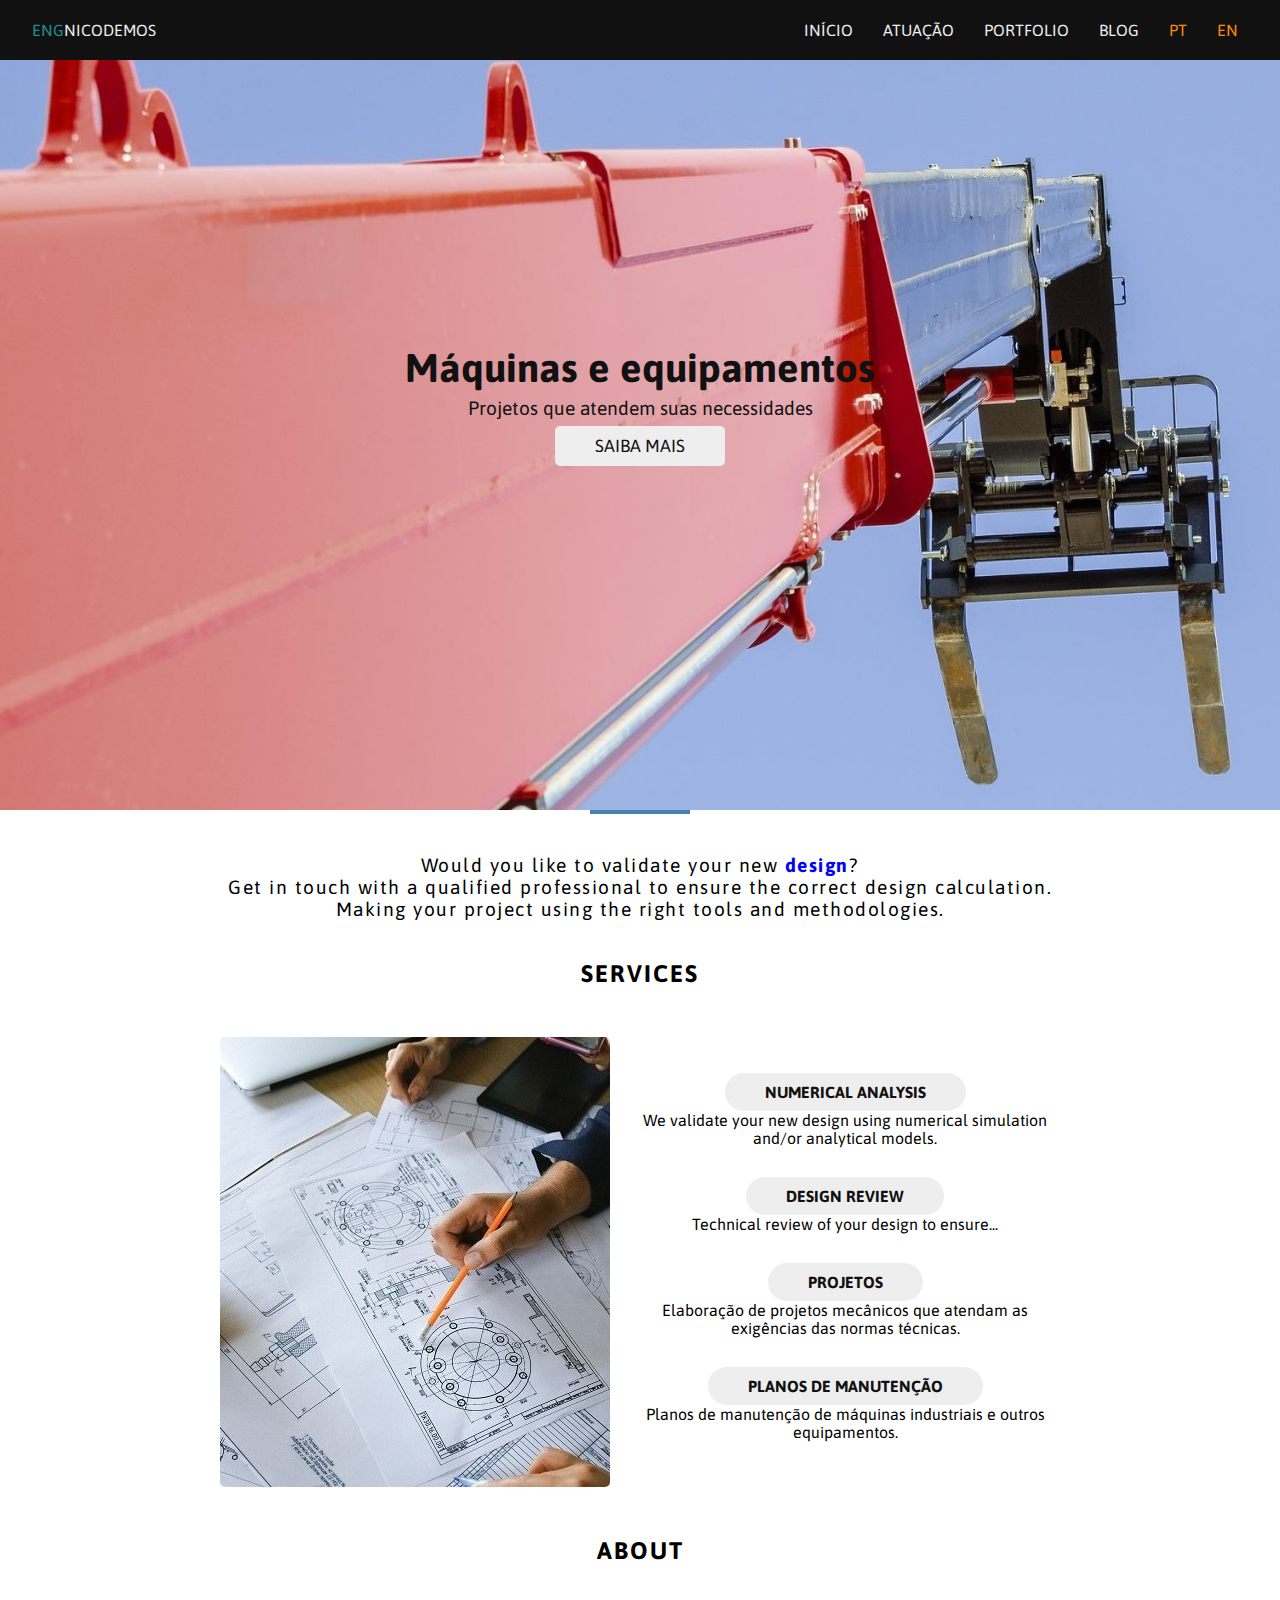
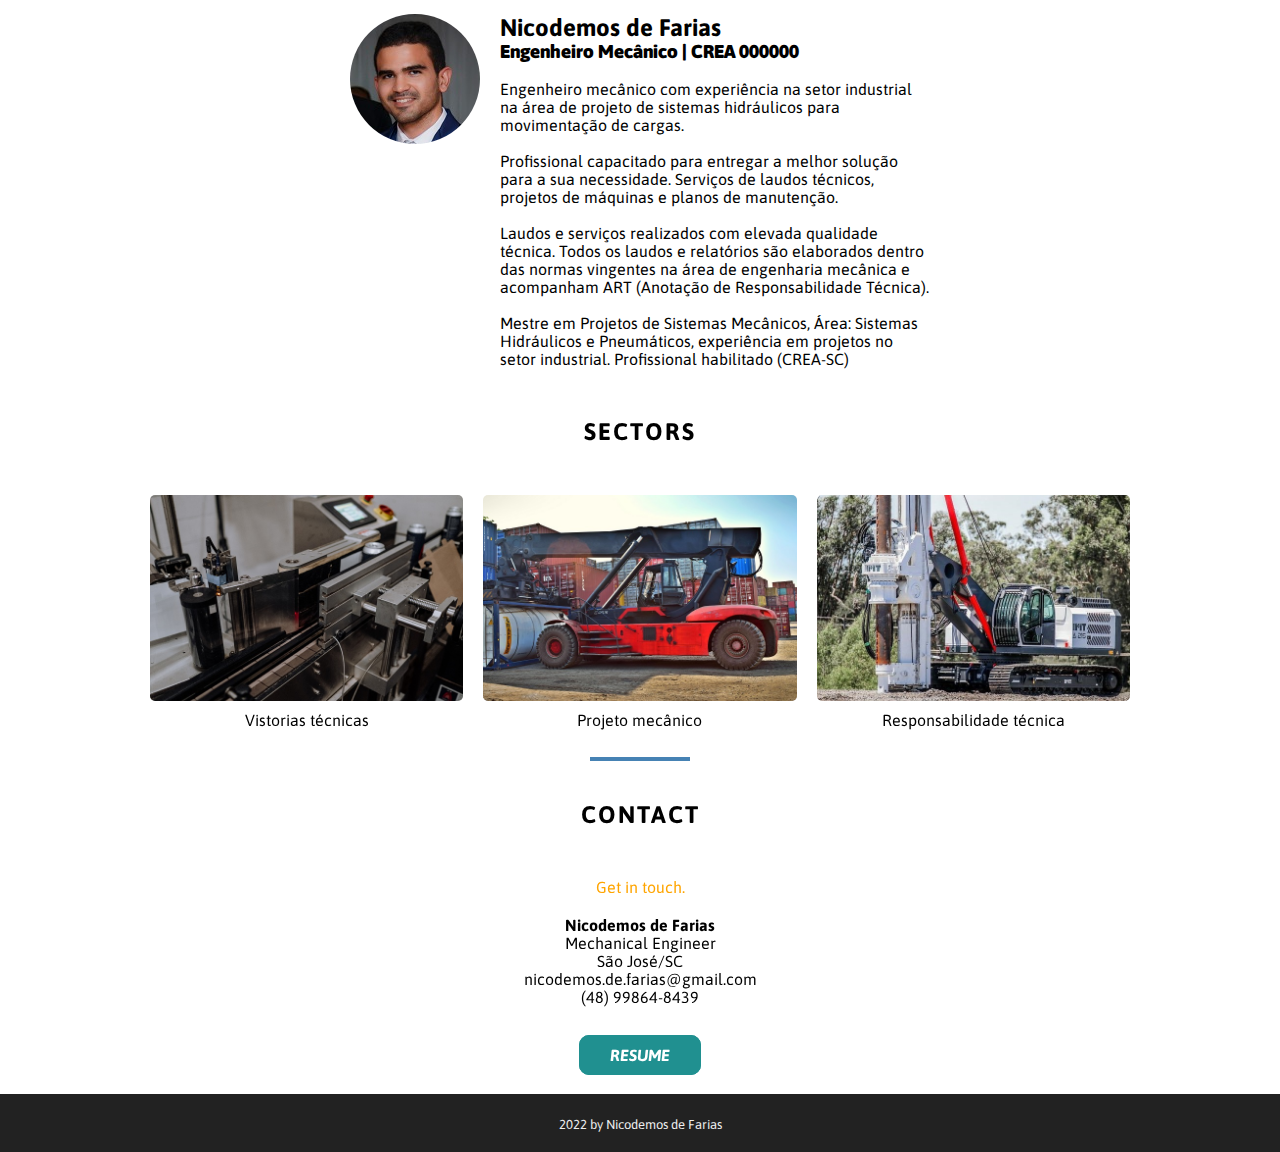
<file: index.html>
<!DOCTYPE html>

<html lang="pt-br">

<head>
    <meta charset="utf-8">
    <meta name="viewpoint" content="width=device-width, initial-scale=1">
  
    <!--Informações do navegador-->
    <link rel="icon" href="img/icone-logo.svg">
    <title>Nicodemos de Farias</title>

    <!--css-->
    <link rel="stylesheet" type="text/css" href="css/atuacao.css">
    <link rel="stylesheet" type="text/css" href="css/main.css">

    <!--fontes-->
    <link href="https://fonts.googleapis.com/css?family=Open+Sans|Righteous" rel="stylesheet">

    <!--JQuery-->
    <script type="text/javascript" src="js/jquery.min.js"></script>

    <!--javascript-->
    <script type="text/javascript" src="js/script.js"></script>
    <script type="text/javascript" src="js/carregamento.js"></script>

    <!--Efeito Animate On Scroll-->
    <link href="https://unpkg.com/aos@next/dist/aos.css" rel="stylesheet">
    <script src="https://unpkg.com/aos@next/dist/aos.js"></script>
</head>

<style>
    @import url('https://fonts.googleapis.com/css2?family=Asap:ital@1&display=swap');
</style>

<body>
    <div class="loader"> <!--Div para funcionar o carregamento-->
        <div></div>
    </div>
    <div class="content"> <!--Div para funcionar o carregamento-->

    <nav class="navbar">
        <div class="navbar-container">
            <h1 class="logo"><a href="index.html"><span class="eng">ENG</span>Nicodemos</a></h1>
            <ul class="navbar-items">
                <li><a class="btn-menu btn-menu-bottom" href="index.html">Início</a></li>
                <li><a class="btn-menu btn-menu-bottom" href="html/atuacao.html">Atuação</a></li>
                <li><a class="btn-menu btn-menu-bottom" href="html/portfolio.html">Portfolio</a></li>
                <li><a class="btn-menu btn-menu-bottom" href="html/blog.html">Blog</a></li>
                <li><a href="#" id="portugues" class="mudar-idioma">PT</a></li>
                <li><a href="#" id="ingles" class="mudar-idioma">EN</a></li>
            </ul>
        </div>
    </nav>

    <header class="showcase">
        <div class="showcase-container">
            <h2>Máquinas e equipamentos</h2>
            <p>Projetos que atendem suas necessidades</p>
            <a href="" class="btn">Saiba mais</a>
        </div>
    </header>

    <main>
        <hr>

        <section class="text">
            <div id="portugues" class="idioma">
                <p>Gostaria de validar seu <b>projeto</b>?</p>
                <p>Contrate um profissional qualificado para assegurar o correto dimensionamento.</p>
                <p>Desenvolvimento do projeto do equipamento baseado em metodologias adequadas.</p>
            </div>
            <div id="ingles" class="idioma ativo">
                <p>Would you like to validate your new <b>design</b>?</p>
                <p>Get in touch with a qualified professional to ensure the correct design calculation.</p>
                <p>Making your project using the right tools and methodologies.</p>
            </div>
        </section>
      
        <section class="services">
            <div class="headline">
                <div id="portugues" class="idioma">Serviços</div>
                <div id="ingles" class="idioma ativo">Services</div>
            </div>
            <div class="services-container">
                <div class="services-box-1"><img src="img/img1.jpg"></div>
                <div id="portugues" class="idioma services-box-2">
                    <div class="services-item">
                        <h3>Análise numérica</h3>
                        <p>Realizamos a validação do seu projeto usando simulação numérica e/ou modelos analíticos.</p>
                    </div>
                    <div class="services-item">
                        <h3>Revisão de projetos</h3>
                        <p>Revisão técnica do projeto para garantir....</p>
                    </div>
                    <div class="services-item">
                        <h3>Consultoria em gestão de projetos</h3>
                        <p>xxxx.</p>
                    </div>
                    <div class="services-item">
                        <h3>hhhhh</h3>
                        <p>xxxx.</p>
                    </div>
                </div>
                <div id="ingles" class="idioma ativo services-box-2">
                    <div class="services-item">
                        <h3>Numerical analysis</h3>
                        <p>We validate your new design using numerical simulation and/or analytical models.</p>
                    </div>
                    <div class="services-item">
                        <h3>Design review</h3>
                        <p>Technical review of your design to ensure...</p>
                    </div>
                    <div class="services-item">
                        <h3>Projetos</h3>
                        <p>Elaboração de projetos mecânicos que atendam as exigências das normas técnicas.</p>
                    </div>
                    <div class="services-item">
                        <h3>Planos de manutenção</h3>
                        <p>Planos de manutenção de máquinas industriais e outros equipamentos.</p>
                    </div>
                </div>
            </div>
        </section>

        <section class="about">
            <div class="headline">
                <div id="portugues" class="idioma">Sobre</div>
                <div id="ingles" class="idioma ativo">About</div>
            </div>
            <div class="about-container">
                <!--<div class="about-box-1"><img src="img/sobre2.jpg"></div>-->
                <div class="about-box-1"><img class="photo" src="img/img5.jpg"></div>
                <div class="about-box-2">
                    <h2>Nicodemos de Farias</h2>
                    <h3><b>Engenheiro Mecânico | CREA 000000</b></h3>
                    <br>
                    <p>Engenheiro mecânico com experiência na setor industrial na área de projeto de sistemas hidráulicos para movimentação de cargas.</p><br>
                    <p>Profissional capacitado para entregar a melhor solução para a sua necessidade. Serviços de laudos técnicos, projetos de máquinas e planos de manutenção.</p><br>
                    <p>Laudos e serviços realizados com elevada qualidade técnica. Todos os laudos e relatórios são elaborados dentro das normas vingentes na área de engenharia mecânica e acompanham ART (Anotação de Responsabilidade Técnica).</p><br>
                    <p>Mestre em Projetos de Sistemas Mecânicos, Área: Sistemas Hidráulicos e Pneumáticos, experiência em projetos no setor industrial. Profissional habilitado (CREA-SC)</p>
                </div>
            </div>
        </section>

        <section class="galery" data-aos="fade-left" data-aos-duration="2000" data-aos-once="true">
            <div class="headline">
                <div id="portugues" class="idioma">Setores</div>
                <div id="ingles" class="idioma ativo">Sectors</div>
            </div>
            <div class="galery-container">
                <div>
                    <img class="galery-image" src="img/s1.jpg" alt="">
                    <div id="portugues" class="idioma"><p>Industrial</p></div>
                    <div id="ingles" class="idioma ativo"><p>Vistorias técnicas</p></div>
                </div>
                <div>
                    <img class="galery-image" src="img/s2.jpg" alt="">
                    <div id="portugues" class="idioma"><p>Movimentação de materiais</p></div>
                    <div id="ingles" class="idioma ativo"><p>Projeto mecânico</p></div>
                </div>
                <div>
                    <img class="galery-image" src="img/s3.jpg" alt="">
                    <div id="portugues" class="idioma"><p>Construção</p></div>
                    <div id="ingles" class="idioma ativo"><p>Responsabilidade técnica</p></div>
                </div>
            </div>
            <br>
        </section>

        <hr>

        <section class="contact" data-aos="fade-right" data-aos-duration="2000" data-aos-once="true">
            <div class="headline">
                <div id="portugues" class="idioma">Contato</div>
                <div id="ingles" class="idioma ativo">Contact</div>
            </div>
            <div class="contact-container">
                <div class="contact-text">
                    <div id="portugues" class="idioma">Entre em contato.</div>
                    <div id="ingles" class="idioma ativo">Get in touch.</div>
                </div>
                <div class="contact-info">
                    <div id="portugues" class="idioma"><b>Nicodemos de Farias</b><br>Engenheiro Mecânico<br>São José/SC<br>nicodemos.de.farias@gmail.com<br>(48) 99864-8439</div>
                    <div id="ingles" class="idioma ativo"><b>Nicodemos de Farias</b><br>Mechanical Engineer<br>São José/SC<br>nicodemos.de.farias@gmail.com<br>(48) 99864-8439</div>
                </div>
                <div class="contact-resume">
                    <div id="portugues" class="idioma"><a href="https://my.indeed.com/p/nicodemosm-64nprdc" target="_blank">Currículo</a></div>
                    <div id="ingles" class="idioma ativo"><a href="https://my.indeed.com/p/nicodemosm-64nprdc" target="_blank">Resume</a></div>
                </div>
            </div>
        </section>
      
        <footer class="footer">
            <div id="portugues" class="idioma"><font size="2px">2022 por Nicodemos de Farias</font></div>
            <div id="ingles" class="idioma ativo"><font size="2px">2022 by  Nicodemos de Farias</font></div>
        </footer>
    </main>
</div> <!--div do content-->
<script>
  AOS.init();
</script>
</body>
</html>
</file>
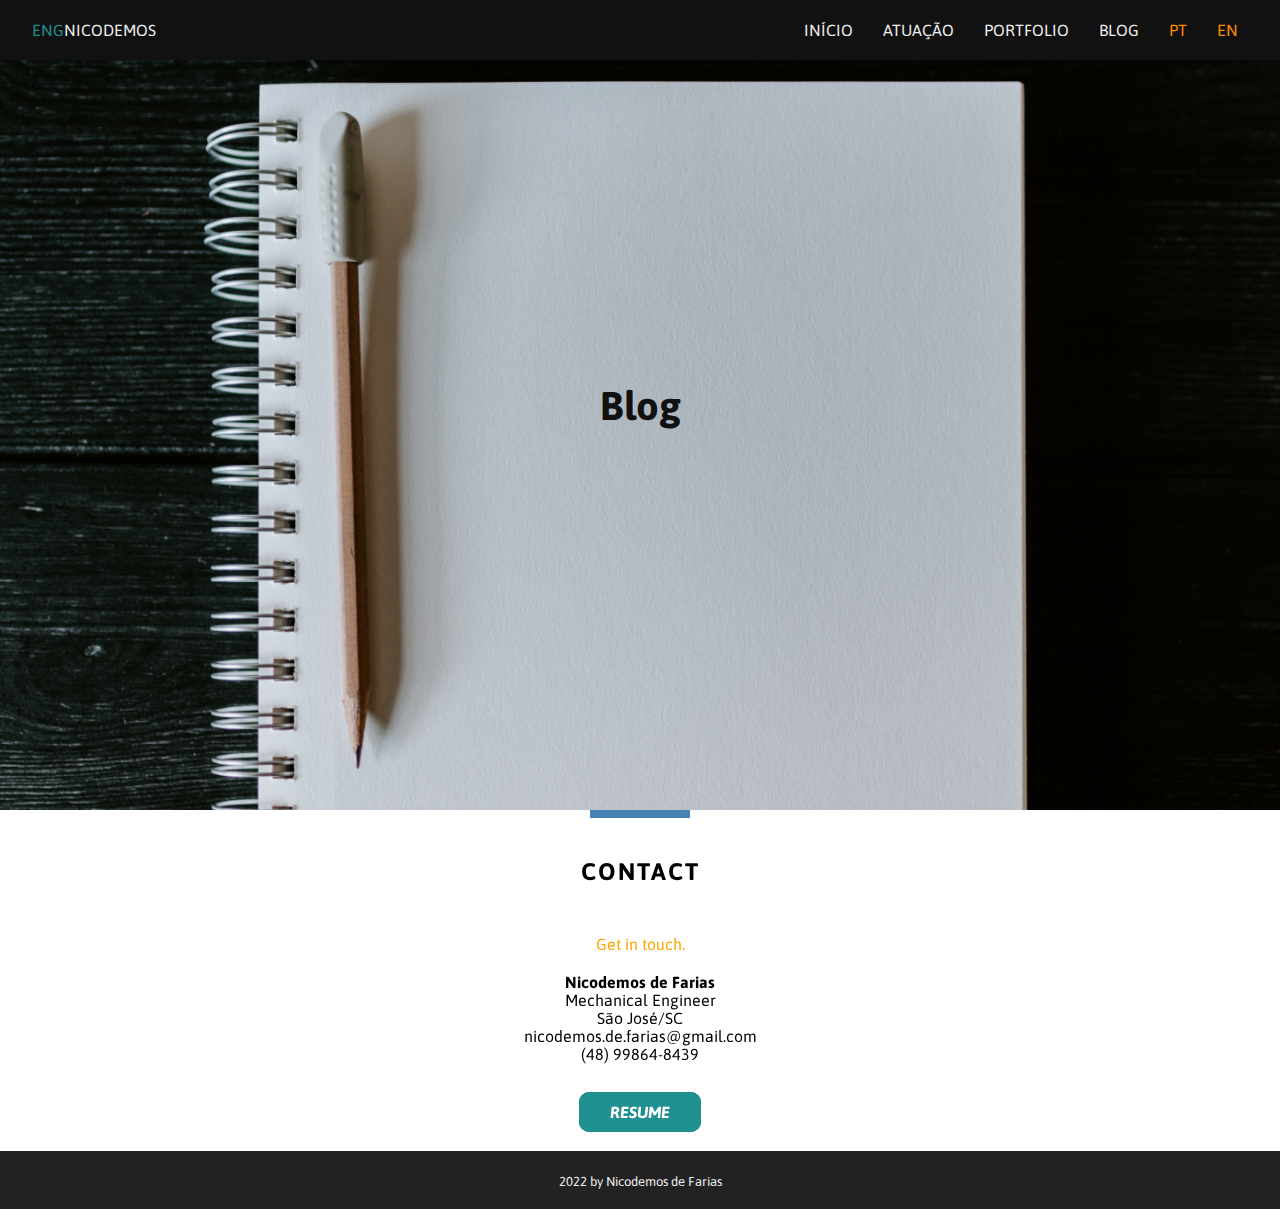
<file: html/blog.html>
<!DOCTYPE html>

<html lang="pt-br">

<head>
    <meta charset="utf-8">
    <meta name="viewpoint" content="width=device-width, initial-scale=1">

    <!--Informações do navegador-->
    <link rel="icon" href="../img/icone-logo.svg">
    <title>Nicodemos de Farias</title>

    <!--css-->
    <link rel="stylesheet" type="text/css" href="../css/main.css">
    <link rel="stylesheet" type="text/css" href="../css/atuacao.css">
    <link rel="stylesheet" type="text/css" href="../css/blog.css">

    <!--fontes-->
    <link href="https://fonts.googleapis.com/css?family=Open+Sans|Righteous" rel="stylesheet">

    <!--JQuery-->
    <script type="text/javascript" src="../js/jquery.min.js"></script>

    <!--javascript-->
    <script type="text/javascript" src="../js/script.js"></script>
    <script type="text/javascript" src="../js/carregamento.js"></script>

    <!--Efeito Animate On Scroll-->
    <link href="https://unpkg.com/aos@next/dist/aos.css" rel="stylesheet">
    <script src="https://unpkg.com/aos@next/dist/aos.js"></script>
</head>

<style>
    @import url('https://fonts.googleapis.com/css2?family=Asap:ital@1&display=swap');
</style>

<body>
    <div class="loader"> <!--Div para funcionar o carregamento-->
        <div> </div>
    </div>
    <div class="content"> <!--Div para funcionar o carregamento-->

    <nav class="navbar">
        <div class="navbar-container">
            <h1 class="logo"><a href="../index.html"><span class="eng">ENG</span>Nicodemos</a></h1>
            <ul class="navbar-items">
                <li><a class="btn-menu btn-menu-bottom" href="../index.html">Início</a></li>
                <li><a class="btn-menu btn-menu-bottom" href="atuacao.html">Atuação</a></li>
                <li><a class="btn-menu btn-menu-bottom" href="portfolio.html">Portfolio</a></li>
                <li><a class="btn-menu btn-menu-bottom" href="blog.html">Blog</a></li>
                <li><a href="#" id="portugues" class="mudar-idioma">PT</a></li>
                <li><a href="#" id="ingles" class="mudar-idioma">EN</a></li>
            </ul>
        </div>
    </nav>

    <header class="showcase">
        <div class="showcase-container">
            <h2>Blog</h2>
            <!--<p>Lorem ipsum dolor sit amet consectetur adipisicing elit. Provident, voluptatibus!</p>-->
            <!--<a href="" class="btn">Saiba mais</a>-->
        </div>
    </header>

    <main>
        <hr>
      

        <hr>

        <section class="contact" data-aos="fade-right" data-aos-duration="2000" data-aos-once="true">
        <div class="headline">
            <div id="portugues" class="idioma">Contato</div>
            <div id="ingles" class="idioma ativo">Contact</div>
        </div>
        <div class="contact-container">
            <div class="contact-text">
                <div id="portugues" class="idioma">Entre em contato.</div>
                <div id="ingles" class="idioma ativo">Get in touch.</div>
            </div>
            <div class="contact-info">
                <div id="portugues" class="idioma"><b>Nicodemos de Farias</b><br>Engenheiro Mecânico<br>São José/SC<br>nicodemos.de.farias@gmail.com<br>(48) 99864-8439</div>
                <div id="ingles" class="idioma ativo"><b>Nicodemos de Farias</b><br>Mechanical Engineer<br>São José/SC<br>nicodemos.de.farias@gmail.com<br>(48) 99864-8439</div>
            </div>
            <div class="contact-resume">
                <div id="portugues" class="idioma"><a href="https://my.indeed.com/p/nicodemosm-64nprdc" target="_blank">Currículo</a></div>
                <div id="ingles" class="idioma ativo"><a href="https://my.indeed.com/p/nicodemosm-64nprdc" target="_blank">Resume</a></div>
            </div>
        </div>
      </section>
      
      <footer class="footer">
          <div id="portugues" class="idioma"><font size="2px">2022 por Nicodemos de Farias</font></div>
          <div id="ingles" class="idioma ativo"><font size="2px">2022 by  Nicodemos de Farias</font></div>
      </footer>

  </main>
</div><!--div do content-->
<!--efeito:Animate On Scroll-->
<script>
  AOS.init();
</script>
</body>
</html>
</file>
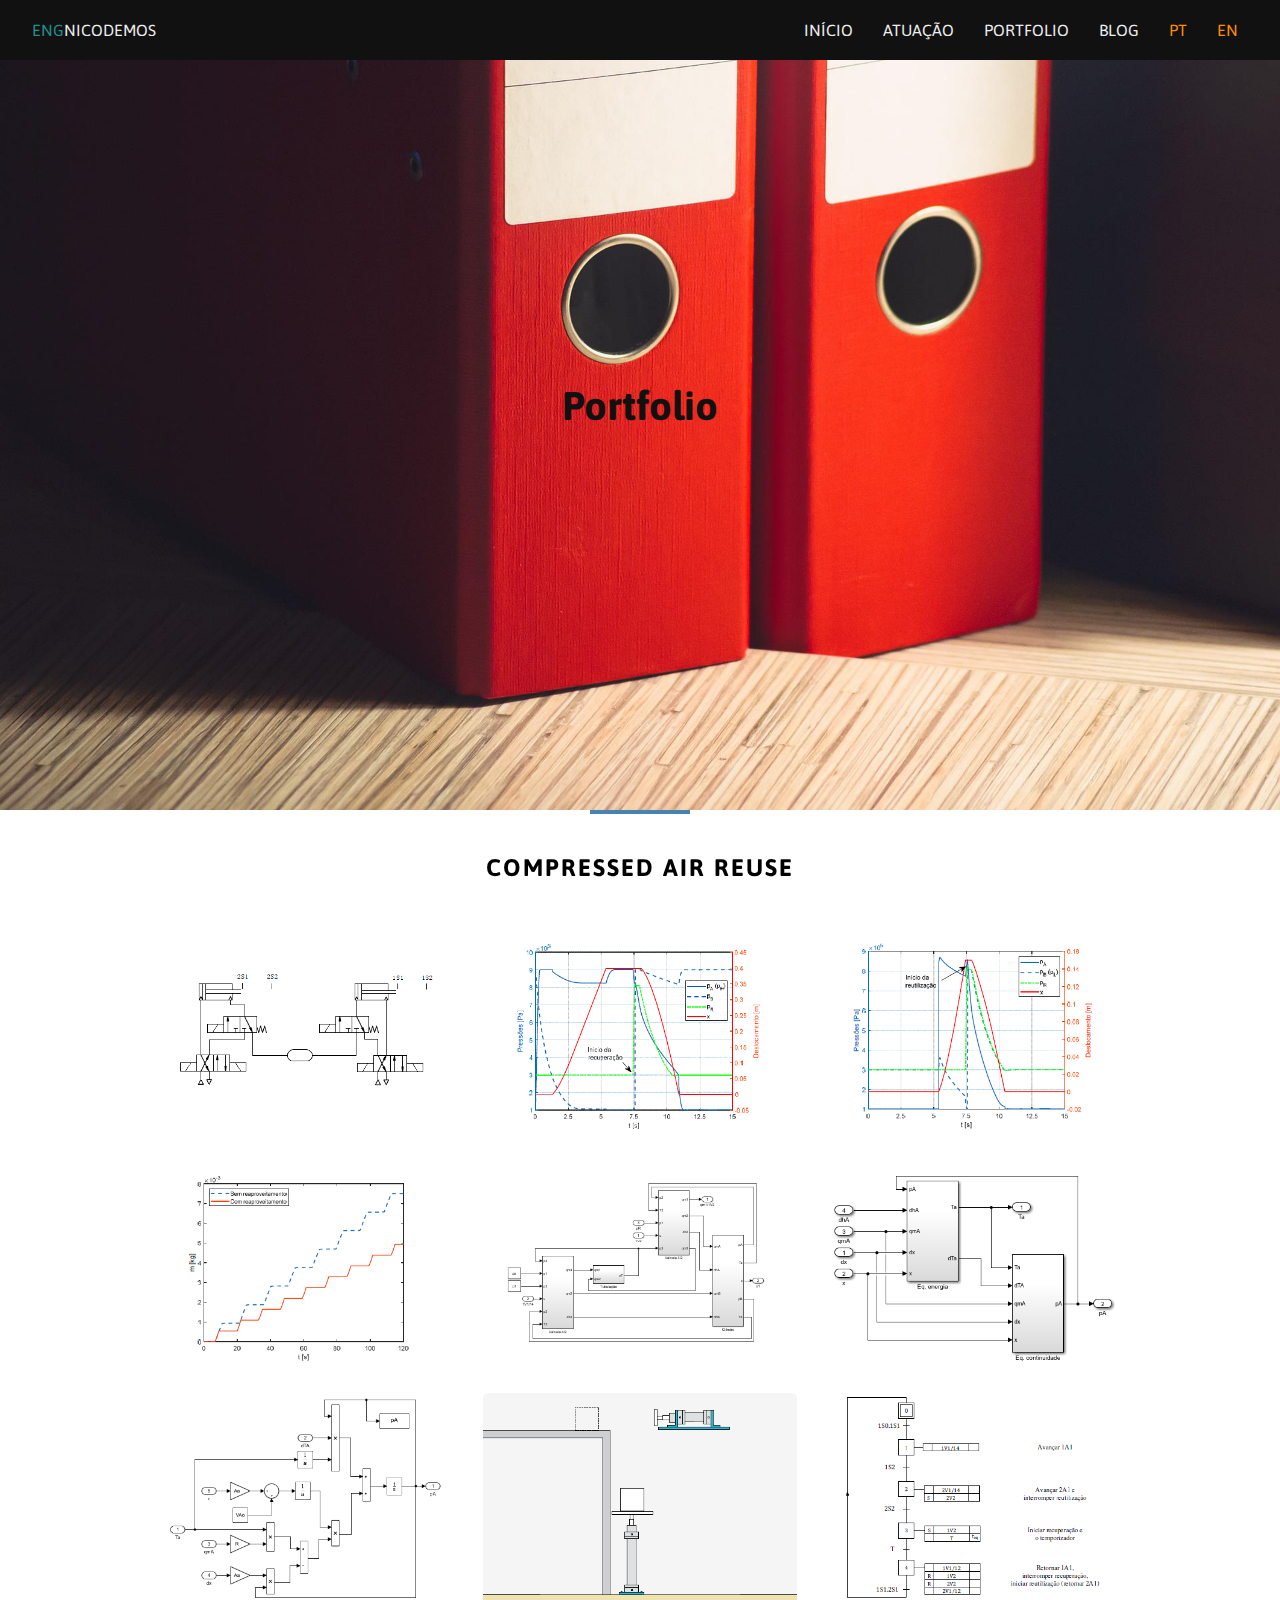
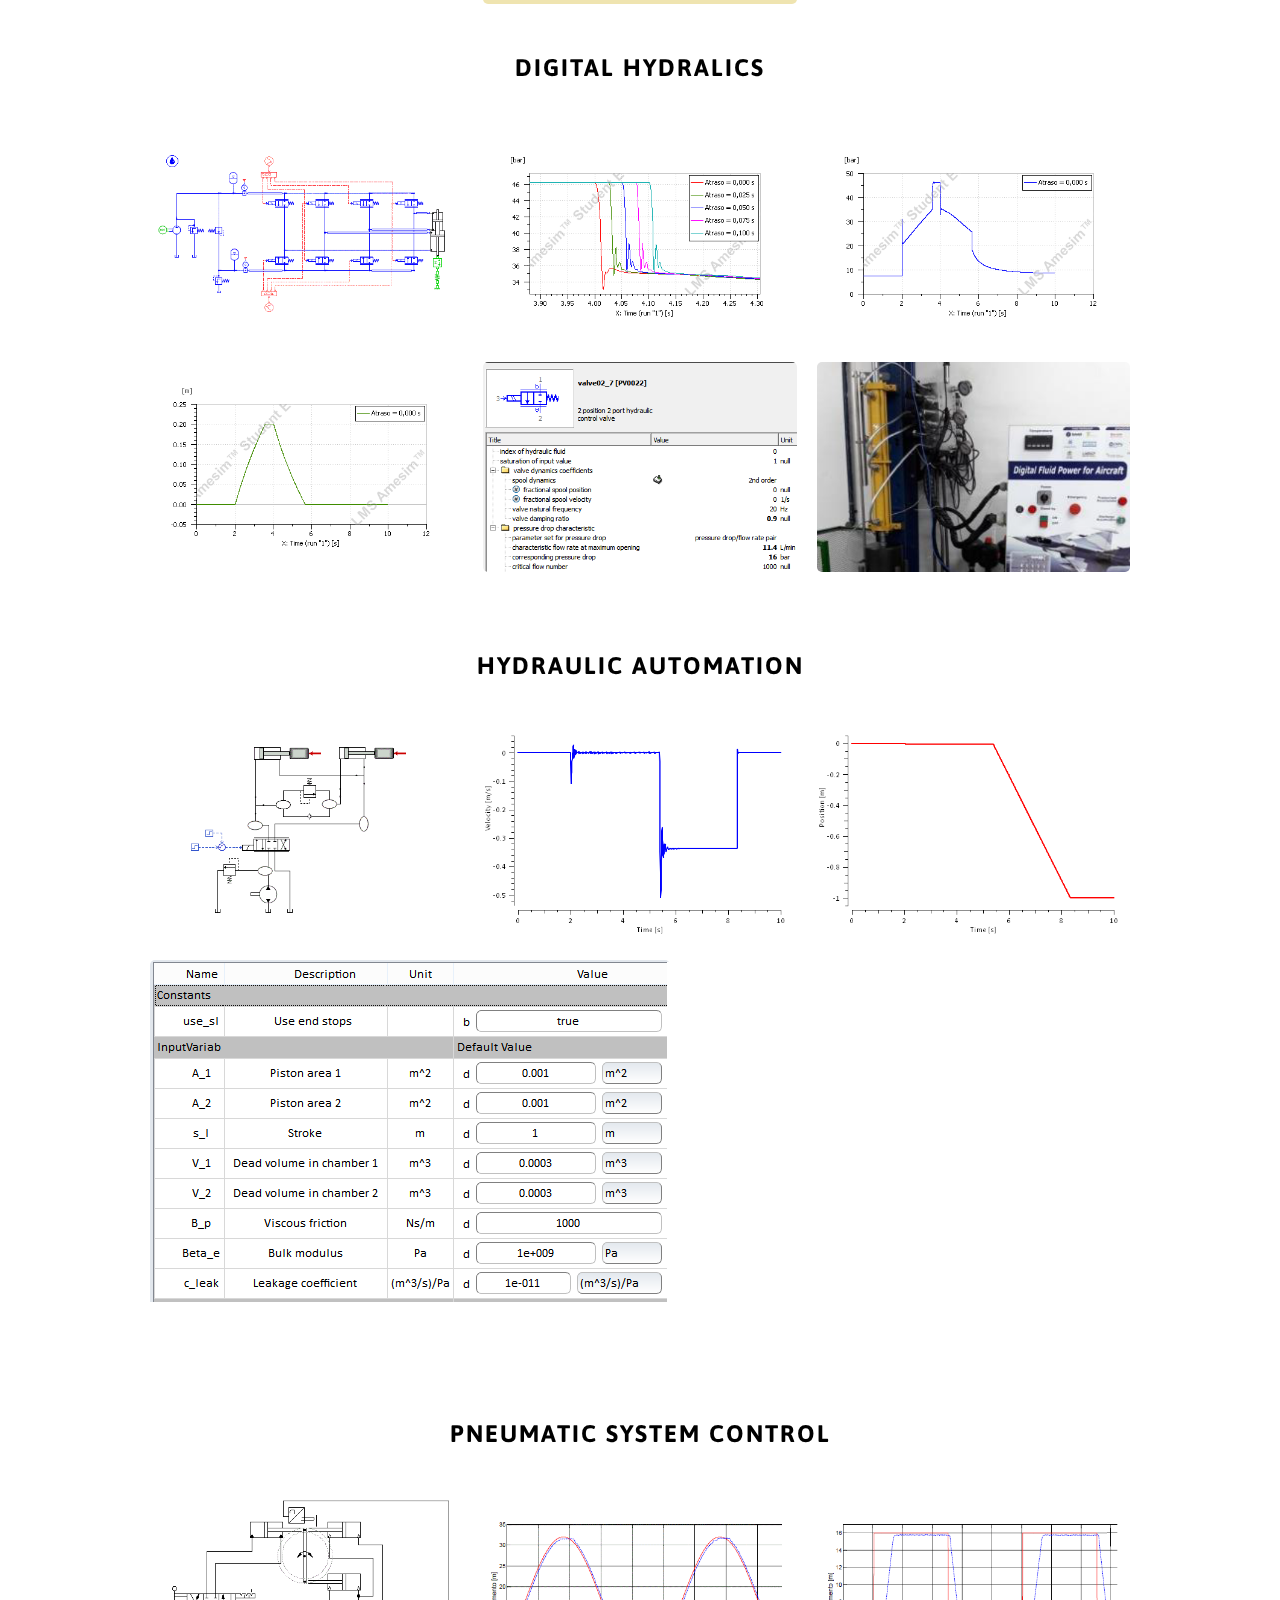
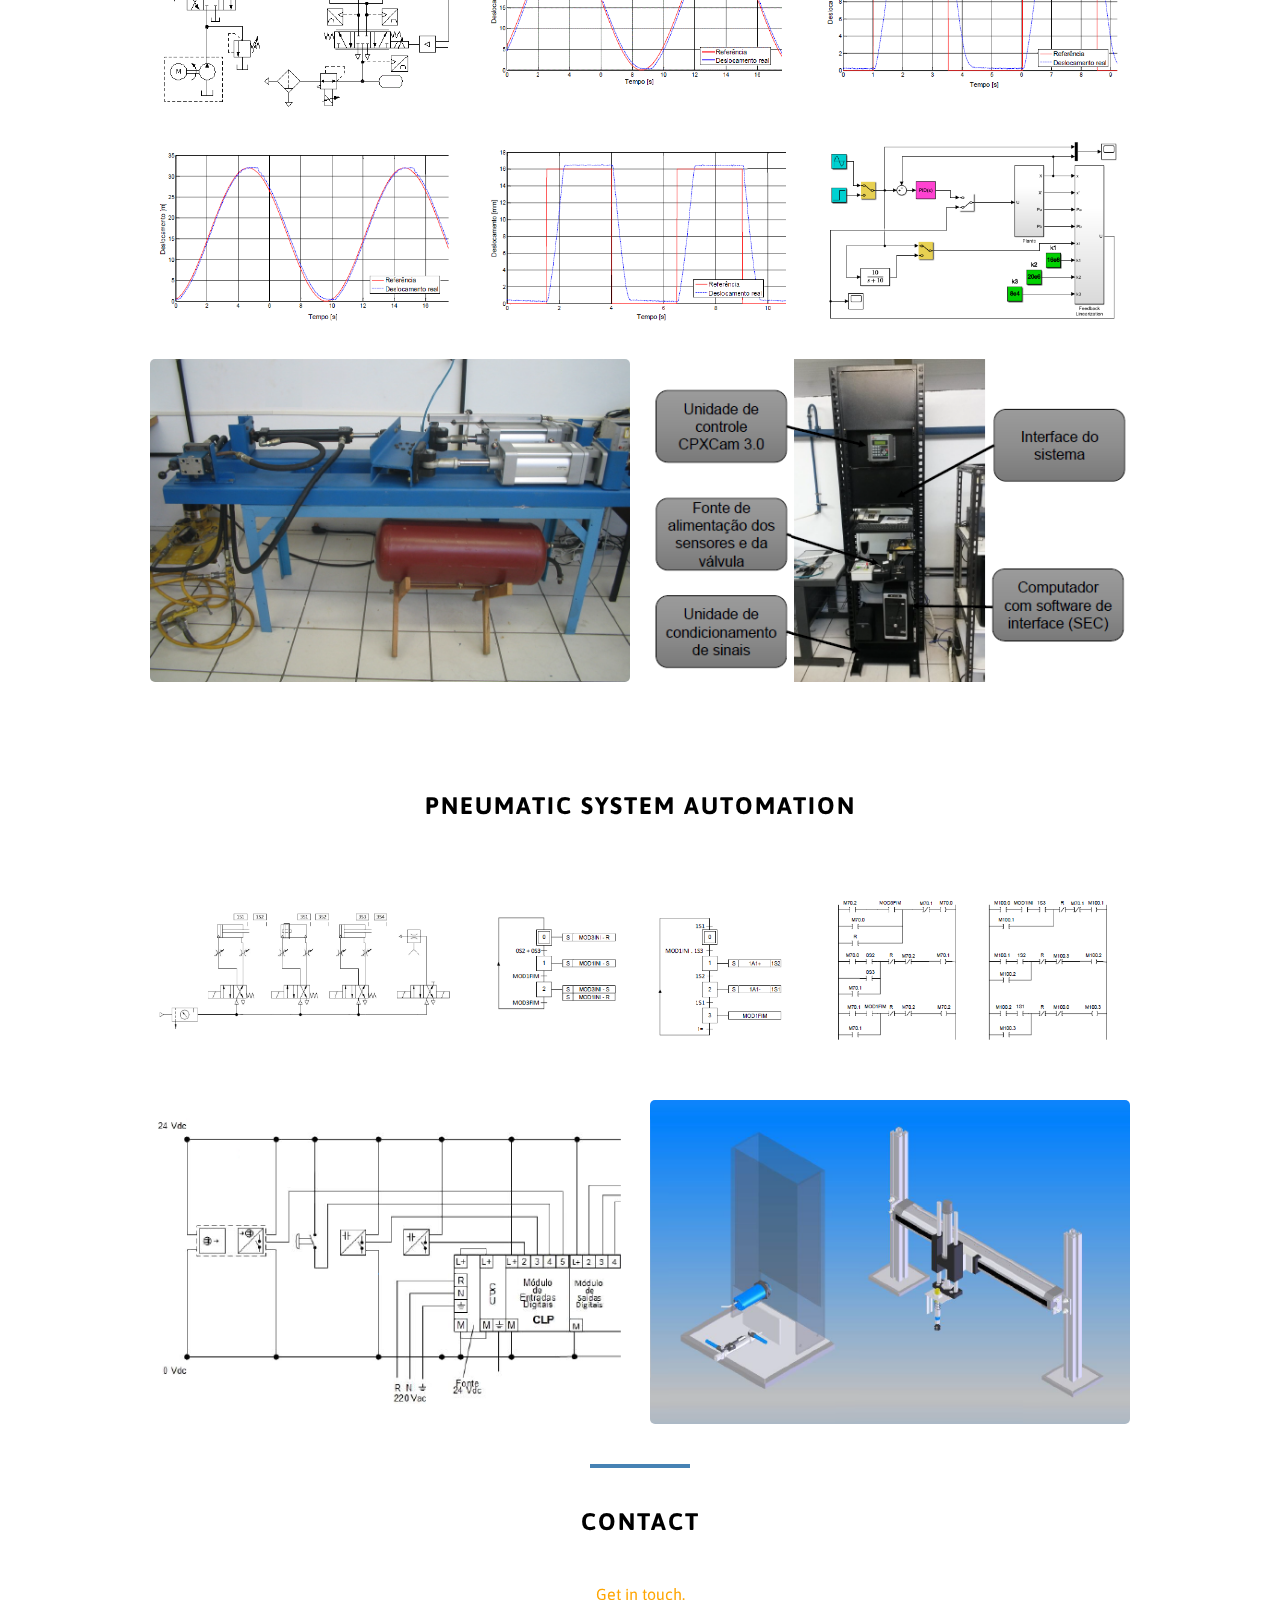
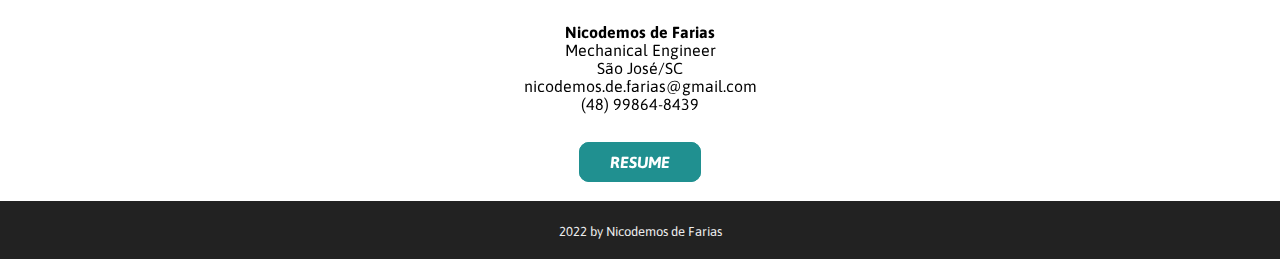
<file: html/portfolio.html>
<!DOCTYPE html>

<html lang="pt-br">

<head>
  <meta charset="utf-8">
  <meta name="viewpoint" content="width=device-width, initial-scale=1">

  <!--Informações do navegador-->
  <link rel="icon" href="../img/icone-logo.svg">
  <title>Nicodemos de Farias</title>

  <!--css-->
  <link rel="stylesheet" type="text/css" href="../css/main.css">
  <link rel="stylesheet" type="text/css" href="../css/portfolio.css">

  <!--fontes-->
  <link href="https://fonts.googleapis.com/css?family=Open+Sans|Righteous" rel="stylesheet">

  <!--JQuery-->
  <script type="text/javascript" src="../js/jquery.min.js"></script>

  <!--javascript-->
  <script type="text/javascript" src="../js/script.js"></script>
  <script type="text/javascript" src="../js/carregamento.js"></script>

  <!--Efeito Animate On Scroll-->
  <link href="https://unpkg.com/aos@next/dist/aos.css" rel="stylesheet">
  <script src="https://unpkg.com/aos@next/dist/aos.js"></script>
</head>

<style>
    @import url('https://fonts.googleapis.com/css2?family=Asap:ital@1&display=swap');
</style>

<body>
  <div class="loader"> <!--Div para funcionar carregamento-->
    <div> </div>
  </div>
  <div class="content"> <!--Div para funcionar carregamento-->

    <nav class="navbar">
      <div class="navbar-container">
        <h1 class="logo"> <a href="../index.html"><span class="eng">ENG</span>Nicodemos</a> </h1>
        <ul class="navbar-items">
          <li><a class="btn-menu btn-menu-bottom" href="../index.html">Início</a></li>
          <li><a class="btn-menu btn-menu-bottom" href="atuacao.html">Atuação</a></li>
          <li><a class="btn-menu btn-menu-bottom" href="portfolio.html">Portfolio</a></li>
          <li><a class="btn-menu btn-menu-bottom" href="blog.html">Blog</a></li>
          <li><a href="#" id="portugues" class="mudar-idioma">PT</a></li>
          <li><a href="#" id="ingles" class="mudar-idioma">EN</a></li>
        </ul>
      </div>
    </nav>

    <header class="showcase">
      <div class="showcase-container">
        <h2>Portfolio</h2>
        <!--<a href="" class="btn">Saiba mais</a>-->
      </div>
     </header>

    <main>
        <hr>
        <section class="galery" data-aos="fade-left" data-aos-duration="2000" data-aos-once="true">
            <div class="headline">
                <div id="portugues" class="idioma">Reaproveitamento de ar comprimido</div>
                <div id="ingles" class="idioma ativo">Compressed air reuse</div>
            </div>
            <div class="galery-container">
                <div>
                    <img class="galery-image" src="../img/portfolio/p1.gif" alt="">
                </div>
                <div>
                    <img class="galery-image" src="../img/portfolio/p1a.gif" alt="">
                </div>
                <div>
                    <img class="galery-image" src="../img/portfolio/p1b.png" alt="">
                </div>
                <div>
                    <img class="galery-image" src="../img/portfolio/p1c.png" alt="">
                </div>
                <div>
                    <img class="galery-image" src="../img/portfolio/p1d.png" alt="">
                </div>
                <div>
                    <img class="galery-image" src="../img/portfolio/p1e.png" alt="">
                </div>
                <div>
                    <img class="galery-image" src="../img/portfolio/p1f.png" alt="">
                </div>
                <div>
                    <img class="galery-image" src="../img/portfolio/p1g.png" alt="">
                </div>
                <div>
                    <img class="galery-image" src="../img/portfolio/p1h.png" alt="">
                </div>
            </div>
        </section>

        <section class="galery" data-aos="fade-left" data-aos-duration="2000" data-aos-once="true">
        <div class="headline">
          <div id="portugues" class="idioma">Hidráuica digital</div>
          <div id="ingles" class="idioma ativo">Digital hydralics</div>
        </div>
        <div class="galery-container">
            <div>
                <img class="galery-image" src="../img/portfolio/p2.gif" alt="">
            </div>
            <div>
                <img class="galery-image" src="../img/portfolio/p2a.png" alt="">
            </div>
            <div>
                <img class="galery-image" src="../img/portfolio/p2b.png" alt="">
            </div>
            <div>
                <img class="galery-image" src="../img/portfolio/p2c.png" alt="">
            </div>
            <div>
                <img class="galery-image" src="../img/portfolio/p2d.png" alt="">
            </div>
            <div>
                <img class="galery-image" src="../img/portfolio/p2e.png" alt="">
            </div>
        </div>
      </section>

      <section class="portfolio" data-aos="fade-left" data-aos-duration="2000" data-aos-once="true">
        <div class="headline">
          <div id="portugues" class="idioma">Automação hidráuica</div>
          <div id="ingles" class="idioma ativo">Hydraulic automation</div>
        </div>
        <div class="galery-container">
            <div>
                <img class="galery-image" src="../img/portfolio/p3.gif" alt="">
            </div>
            <div>
                <img class="galery-image" src="../img/portfolio/p3a.png" alt="">
            </div>
            <div>
                <img class="galery-image" src="../img/portfolio/p3b.png" alt="">
            </div>
            <div>
                <img class="galery-image" src="../img/portfolio/p3c.png" alt="">
            </div>
        </div>
      </section>

      <section class="portfolio" data-aos="fade-left" data-aos-duration="2000" data-aos-once="true">
        <div class="headline">
          <div id="portugues" class="idioma">Controle em sistema pneumático</div>
          <div id="ingles" class="idioma ativo">Pneumatic system control</div>
        </div>
        <div class="galery-container">
            <div>
                <img class="galery-image" src="../img/portfolio/p4.gif" alt="">
            </div>
            <div>
                <img class="galery-image" src="../img/portfolio/p4a.gif" alt="">
            </div>
            <div>
                <img class="galery-image" src="../img/portfolio/p4b.png" alt="">
            </div>
            <div>
                <img class="galery-image" src="../img/portfolio/p4c.png" alt="">
            </div>
            <div>
                <img class="galery-image" src="../img/portfolio/p4d.png" alt="">
            </div>
            <div>
                <img class="galery-image" src="../img/portfolio/p4e.png" alt="">
            </div>
            <div>
                <img class="galery-image" src="../img/portfolio/p4f.png" alt="">
            </div>
            <div>
                <img class="galery-image" src="../img/portfolio/p4g.png" alt="">
            </div>
        </div>
      </section>

      <section class="portfolio" data-aos="fade-left" data-aos-duration="2000" data-aos-once="true">
        <div class="headline">
          <div id="portugues" class="idioma">Automação em sistema pneumático</div>
          <div id="ingles" class="idioma ativo">Pneumatic system automation</div>
        </div>
        <div class="galery-container">
            <div>
                <img class="galery-image" src="../img/portfolio/p5.png" alt="">
            </div>
            <div>
                <img class="galery-image" src="../img/portfolio/p5a.png" alt="">
            </div>
            <div>
                <img class="galery-image" src="../img/portfolio/p5b.png" alt="">
            </div>
            <div>
                <img class="galery-image" src="../img/portfolio/p5c.png" alt="">
            </div>
            <div>
                <img class="galery-image" src="../img/portfolio/p5d.png" alt="">
            </div>
        </div>
      </section>

    <!--<section class="text">
        <div class="headline">
            <div id="portugues" class="idioma">Perguntas frequentes</div>
            <div id="ingles" class="idioma ativo">Frequent asked questions</div>
        </div>
        <div id="portugues" class="idioma">
            <p>Como vão ser as aulas?</p>
            <p>On-line ou presencial caso você more em Florianópolis.</p>
        </div>
        <div id="ingles" class="idioma ativo">
            <p>How will be the classes?</p>
            <p>On-line or in your house if you live in Florianópolis.</p>
        </div>
        <br>
        <div id="portugues" class="idioma">
            <p>Como vão ser as aulas?</p>
            <p>On-line ou presencial caso você more em Florianópolis.</p>
        </div>
        <div id="ingles" class="idioma ativo">
            <p>How will be the classes?</p>
            <p>On-line or in your house if you live in Florianópolis.</p>
        </div>
        <br>
        <div id="portugues" class="idioma">
            <p>Como vão ser as aulas?</p>
            <p>On-line ou presencial caso você more em Florianópolis.</p>
        </div>
        <div id="ingles" class="idioma ativo">
            <p>How will be the classes?</p>
            <p>On-line or in your house if you live in Florianópolis.</p>
        </div>
    </section>-->

      <hr>

      <section class="contact" data-aos="fade-right" data-aos-duration="2000" data-aos-once="true">
        <div class="headline">
          <div id="portugues" class="idioma">Contato</div>
          <div id="ingles" class="idioma ativo">Contact</div>
        </div>
        <div class="contact-container">
          <div class="contact-text">
            <div id="portugues" class="idioma">Entre em contato.</div>
            <div id="ingles" class="idioma ativo">Get in touch.</div>
          </div>
          <div class="contact-info">
            <div id="portugues" class="idioma"><b>Nicodemos de Farias</b><br>Engenheiro Mecânico<br>São José/SC<br>nicodemos.de.farias@gmail.com<br>(48) 99864-8439</div>
            <div id="ingles" class="idioma ativo"><b>Nicodemos de Farias</b><br>Mechanical Engineer<br>São José/SC<br>nicodemos.de.farias@gmail.com<br>(48) 99864-8439</div>
          </div>
          <div class="contact-resume">
            <div id="portugues" class="idioma"><a href="https://my.indeed.com/p/nicodemosm-64nprdc" target="_blank">Currículo</a></div>
            <div id="ingles" class="idioma ativo"><a href="https://my.indeed.com/p/nicodemosm-64nprdc" target="_blank">Resume</a></div>
          </div>
        </div>
      </section>
      
      <footer class="footer">
          <div id="portugues" class="idioma"><font size="2px">2022 por Nicodemos de Farias</font></div>
          <div id="ingles" class="idioma ativo"><font size="2px">2022 by  Nicodemos de Farias</font></div>
      </footer>
  </main>
</div> <!--div do content-->

<script>
  AOS.init();
</script>

</body>
</html>
</file>
<file: css/atuacao.css>
.showcase {
  background-image: url('../img/atuacao/capa.jpg');
}

/* ÁREAS DE ATUAÇÃO */

.areas{
  width: 100%;
  padding: 30px;
}

.areas-container div { /* para ajudar na visualização do flex */
  border: 1px #ccc solid;
  padding: 10px;
}

.areas-container {
  flex-direction:row; /* eixo principal na horizontal */
  display:flex; /* lado a lado */
  justify-content:space-between; /* na horizontal */
  align-items:stretch; /* na vertical */
  flex-wrap:wrap;
}

.areas-box-1 {
  flex: 1;
}

.areas-box-2 {
    flex:1;
    min-width: 300px;
    line-height: 27px;
}

.areas-item-1 {
    height:120px;
    min-width:300px;
    max-width:500px;
    display:flex;
    justify-content:center;
    align-items:center;
    background-repeat:no-repeat;
    background-size:cover;
    background-position:center center;
    border-radius:5px;
}

.areas-item-img1 {
    background-image:url('../img/atuacao/img1.jpg');
}

.areas-item-img2 {
    background-image:url('../img/atuacao/img3.2.jpg');
}

.areas-item-img3 {
    background-image:url('../img/atuacao/img4.jpg');
}

.areas-item-img4 {
    background-image:url('../img/atuacao/img2.2.jpg');
}

.areas-item-2{
  color:#234567;
  max-width:500px;
}

.areas ul {
  list-style:none;
  margin-left:0;
  padding-left:0;
}

.areas li {
  padding-left:1.5em;
  text-indent:-1.2em;
}

.areas li:before {
  content: "\2713"; /* triangulo: "\25B7" */
  padding-right: 4px;
  color: steelblue;
}

.serv-3 a {
  color: blue;
  text-decoration: none;
}

.serv-3 a:hover {
  cursor: pointer;
}

/* border-style: solid; */
/* border-width: 1px;  */
/* border-left-width: 1px; */
/* border-radius: 5px; */
/* border-color: #3366FF; */

.galeria {
    position: static;
    background-color: auto;
    text-align: center;
}

.galeria::before, .galeria::after{
    width: 100%;
    height: 30px;
    display: inline-block;
    content: '';
    margin: 0 auto;
    background-color: auto;
}

.galeria h1 {
    text-align: center;
    color: #333333;
}

div.galeria-titulo {
  background-color: pink;
  margin-top: 40px;
}

div.galeria-fig {
  display: inline-block;
  float: left;
  width: 28.75%;
  height: auto;
  background-color: auto;
  margin-left: 3.33%;

  margin-bottom: 10px;
}

div.galeria-figuras {
  background-color: auto;
  height: 350px;
}

img.galeria-fig {
  display: inline-block;
  float: left;
  width: 370px; /* antes=28.75% */
  margin-left: 22.5px; /* antes=3.33% */
  height: auto;
  border-radius: 5px;
  background-color: pink;
}

.buttons {
  height: 40px;
  padding-top: 9px;
  background-color: auto;
}

.showSingle {
  display: inline-block;
  width: 220px;
  background-color: auto;
}

.buttons a {
  color: steelblue;
}

.buttons a:hover {
  cursor: pointer;
}

.regua1 {
  margin-left: 265px;
  width: 220px;
}

.regua2 {
  margin-left: 490px;
  width: 220px;
}

.regua3 {
  margin-left: 714px;
  width: 220px;
}
</file>
<file: css/main.css>
/* REMOVER PADRÕES DOS NAVEGADORES */

*{
    margin: 0; /* para tirar a barra na parte inferior */
    padding: 0;
    box-sizing: border-box;
}

html {
  scroll-behavior: smooth;
}

body {
    position: static; /* por padrão já vem static */
    width: 100%;
    font-family: 'Asap', sans-serif; /*Noto Sans*/
    font-style: normal; /* normal, italic, oblique */
    font-weight: 200px;
    font-variant: normal; /* normal,small-caps */
    font-stretch: normal; /* condensed,semi-condensed,normal,semi-expanded,expanded */
    background: auto;
}

a {
  text-decoration: none;
  color: inherit;
}

/* BARRA DE NAVEGAÇÃO */

.navbar {
    position: fixed;
    width: 100%;
    height: 60px;
    background: #111;
    color: #eee;
}

.navbar-container {
    width:95%;
    height:100%;
    margin:auto; /* Nesse caso centraliza: filho menor que pai */
    display:flex;
    justify-content:space-between;
    align-items:center;
    flex-wrap: wrap;
}

.logo {
    font-size:1rem;
    /* font-family: righteous;*/
    font-weight:normal; /*normal, bold, bolder, lighter*/
    text-transform: uppercase;
}

.eng {
    font-size: 1rem;
    color: #209090;
}

.navbar-items {
    display: flex;
    list-style: none; /* Sem as bolinhas */
    text-transform: uppercase;
}

.navbar-items li {
    margin-left: 10px;
}

.navbar-items li a { /* para aumentar área de click */
    display: block;
    padding:10px;
    background-color: auto;
}

.navbar-items li:hover {
    cursor: pointer;
    /*color: darkorange;*/
}

/* EFEITO SUBLINHAR DE BAIXO*/

.btn-menu {
    position: relative;
}

.btn-menu::after {
    content:'';
    position: absolute;
    width: 100%;
    height: 0.17rem;
    background: darkorange;
    left: 0;
    bottom: 0;
}

.btn-menu-bottom {
    overflow: hidden;
}

.btn-menu-bottom::after {
    transform: translateY(3px); /*não é a espessura da borda*/
    transition: transform 0.3s ease;
}

.btn-menu-bottom:hover::after {
    transform: translateY(0);
}

/*.btn-menu-center::after {
    transform: scale(0, 1);
    transition: transform 0.3s ease;
}

.btn-menu-center:hover::after {
    transform: scale(1, 1);
}*/

/* Seletor de idioma */
/* https://stackoverflow.com/questions/59196117/toggle-language-between-divs */

div.idioma { /* Necessário para funcionar */
    display: none;
}

div.idioma.ativo { /* Necessário para funcionar */
    display: block;
}

a.mudar-idioma {
    color: darkorange;
}

/* IMAGEM DE APRESENTAÇÃO */

.showcase {
    height:90vh;
    display:flex;
    justify-content:center;
    align-items:center;
    color:#111;
    background-image:url('../img/capa.jpg');
    background-repeat:no-repeat;
    background-size:cover;
    background-position:center center;
}

.showcase-container {
    text-align:center;
}

.showcase-container h2 {
    font-size:2.5rem;
}

.showcase-container p {
    font-size: 1.2rem;
    padding: 7px 0;
}

.btn {
    display: inline-block;
    padding: 10px 40px;
    font-size: 1.1rem;
    text-transform: uppercase;
    background: #eee;
    color: #111;
    border-radius: 5px;
    /* transition: background 500ms ease; */
}

.btn:hover {
    cursor: pointer;
    background: #fff;
}

/* Div de carregamento enquanto a página carrega completamente */
/* fonte: Show Loading Div While The Page Loads Completely | HTML, CSS, jQuery (youtube) */
.content {
    display: none;
}

.loader {
    height: 100vh;
    width: 100vw;
    overflow: hidden;
    background-color: #16191e;
    position: absolute;
}

.loader>div {
    height: 100px;
    width: 100px;
    border: 10px solid #45474b;
    border-top-color: #2a88e6;
    position: absolute;
    margin: auto;
    top: 0;
    bottom: 0;
    left: 0;
    right: 0;
    border-radius: 50%;
    animation: spin 1s infinite linear;
}

@keyframes spin {
    100% {
      transform: rotate(360deg);
    }
}

/* Seletor de idioma */
/* https://stackoverflow.com/questions/59196117/toggle-language-between-divs */

div.idioma { /* Necessário para funcionar */
    display: none;
}

div.idioma.ativo { /* Necessário para funcionar */
    display: block;
}

a.mudar-idioma {
  color: darkorange;
}

main {
    position: static;
    width: 100%;
    margin: 0 auto;
    background-color: auto;
}

.headline {
    font-size: 1.5rem;
    text-transform: uppercase;
    font-weight: bold;
    font-style: normal;
    text-align: center;
    padding-bottom: 40px;
    padding-top: 40px;
    letter-spacing: 2px;
}

hr {
    width: 100px;
    margin-left: auto;
    margin-right: auto;
    border-style: solid;
    border-width: 2px;
    border-color: steelblue;
}

.text {
    width: 90%;
    margin: auto;
    padding-top: 40px;
}

.text p {
    font-size: 1.2rem;
    text-transform: none;
    font-weight: normal;
    font-style: normal;
    text-align: center;
    letter-spacing: 1.5px;
}

.text b {
    color: blue;
}

.services-container div {
    border: red 0px solid;
    padding: 10px;
}

.services-container {
    display: flex;
    flex-direction: row;
    justify-content: center;
    align-items: center;
    flex-wrap: wrap;
}

.services-box-1 img {
    border-radius: 5px;
}

.services-box-2 {
    max-width: 450px;
}

.services-box-2 p {
    padding-bottom: 10px;
}

.services-item {
    text-align: center;
}

.services-item h3 {
    display: inline-block;
    padding: 10px 40px;
    font-size: 1rem;
    text-transform: uppercase;
    background: #eee;
    color: #111;
    border-radius: 25px;
    /* transition: background 500ms ease; */
}

/* SOBRE */

.about-container div {
  border: red 0px solid;
  padding: 10px;
}

.about-container {
  display: flex;
  flex-direction: row;
  justify-content: center;
  flex-wrap: wrap;
}

.about-box-1 {
  align-items: flex-start;
  width: 150px;
  height: 150px;
}

.about-box-2 {
  width: 450px;
}

.photo {
  border-radius: 50%; /* para imagem em formato circular */
}

/* GALERIA */

.galery-container {
  display: flex;
  flex-wrap: wrap;
  max-width: 1000px; /*para não usar toda a extensão em telas grandes*/
  margin: 0 auto; /*para centralizar o todo*/
}

img { /* As imagens se expandem até o tamanho máximo delas */
  max-width: 100%;
  display: block;
}

.galery-container > div {
  flex-grow: 1; /* pode crescer */
  flex-shrink: 1; /* pode diminuir */
  flex-basis: 250px; /* tem que ter essa base, se não tiver quebra */
  margin: 10px;
}

.galery-image {
  border-radius: 5px;
}

.galery-container p {
  text-align: center;
  padding-top: 10px;
}

/* CONTATO */

.contact {
  text-align: center;
}

.contact-container div {
  padding: 5px;
}

.contact-container {
  display: block;
}

.contact-text {
  color: orange;
}

.contact-resume {
  margin: 20px 20px;
}

.contact-resume a {
  color: white;

  padding: 10px 30px;

  border-color: #209090;
  border-style: solid;
  border-width: 1px;
  border-radius: 10px;
  background-color: #209090;

  font-weight: bold;
  text-transform: uppercase;
  font-style: italic;
}

/* RODAPE */

.footer{
  background:#222;
  color:#eee;
  padding: 20px;
  text-align: center;
}

.box-1 {
  position: static;
  width: 11cm;
  height: 5.5cm;
  display: block;
  margin-left: auto;
  margin-right: auto;
  background-color: auto;
  color: #0d3553;
  text-align: left;
  line-height: 29px;

  padding-top: 0.5cm;

  box-shadow: rgba(0, 0, 0, 0) 0px 3px 8px; /* antes (0,0,0,0.24) */
}
</file>
<file: css/blog.css>
.showcase {
    background-image: url('../img/blog/capa.jpg');
}
</file>
<file: css/portfolio.css>
.showcase {
    background-image: url('../img/portfolio/capa.jpg');
}

.portfolio {
    width: 100%;
    padding: 30px;
}

.portfolio-container div { /* para ajudar na visualização do flex */
    border: 0px #ccc solid;
    padding: 0px;
}

.areas-container {
    display: flex; /* lado a lado */
    flex-direction: row; /* eixo principal na horizontal */
    justify-content: space-between; /* na horizontal */
    align-items: stretch; /* na vertical */
    align-content: center;
    flex-wrap: nowrap;
}

/*.portfolio-metade {
    width: 50%;
    float: left;
    background-color: auto;
    display: inline-block;
    margin-right: auto;
}*/

.portfolio-box-1 {
    display: flex;
    flex-grow: 2;
    flex-direction: column;
}

.portfolio-imagem {
    max-width: 520px;
    min-width: 450px;
    height: 350px;
    border-radius: 10px;

    /* para preencher o espaço das bordas */
    background-color: white;

    background-repeat: no-repeat;
    background-size: cover;
    background-position: center;
}

.portfolio-imagem1 {
    background-image: url('../img/portfolio/p1.gif');
}

.portfolio-imagem2 {
    background-image: url('../img/portfolio/p2.gif');
}

.portfolio-imagem3 {
    background-image: url('../img/portfolio/p3.gif');
}

.portfolio-imagem4 {
    background-image: url('../img/portfolio/p4.gif');
}

.portfolio-imagem5 {
    background-image: url('../img/portfolio/p5.png');
}

.portfolio-chaves {
    color: #234567;
    text-align: center;
    max-width: 520px;
}

/* Efeito carrossel */
.quadro {
    
    flex-direction: column;
    justify-content: center;
    align-items: center;
    max-width: 550px;
}

.quadro p {
    text-align: center;
    font-size: 1em;
    color: #aaaaaa;
    margin-top: 10px;
}

.carrosel img { /* não definir aqui width e height */
    border-radius: 10px;
}

.quadro-interno {
    position: relative;
    width: 520px; /* mesmo de img */
    height: 350px;
    border-radius: 10px;
    overflow: hidden;
    background-color: white; /* branco para tirar o efeito de arrendodamento das imagens */
}

.carrosel {
    display:inline-flex;
    transition:all 1s; /* para o efeito de deslizar */
}

.botoes {
    /* fazer depois */
    text-align: center;
    max-width: 520px;
}

.botoes button {
    width: 15px;
    height: 15px;
    border: 1px solid steelblue;
    outline: none;
    background-color: auto; /* no tutorial: transparent */
    border-radius: 7.5px;
    margin-top: 22px;
    margin-left: 15px;
    cursor: pointer;
    transition: all 1s; /* para o efeito de deslizar */
}

.botoes button:nth-child(1) {
    background-color: steelblue;
}
</file>
